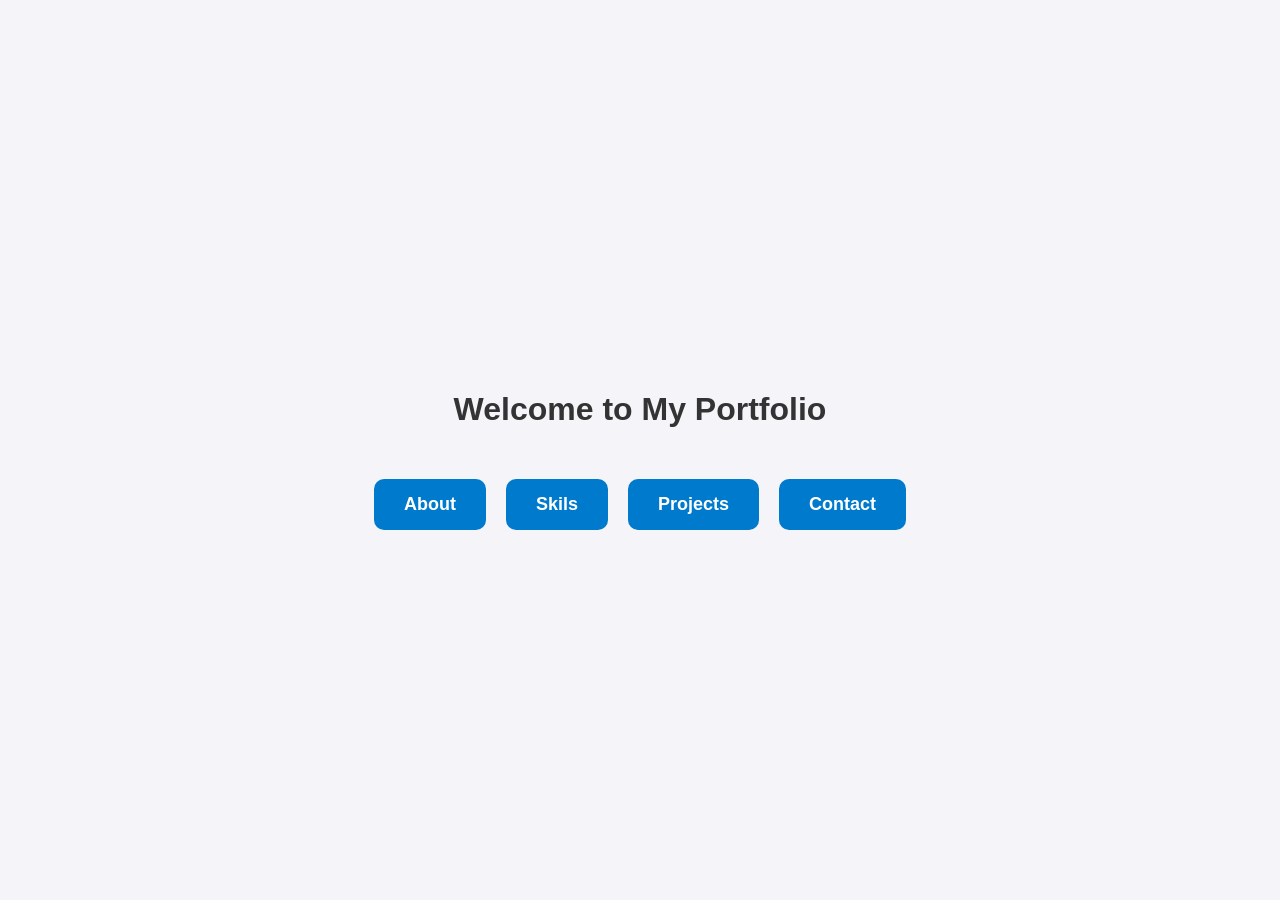
<file: index.html>
<!DOCTYPE html>
<html lang="en">
<head>
  <meta charset="UTF-8">
  <meta name="viewport" content="width=device-width, initial-scale=1.0">
  <title>Priyanshu Sharma - Portfolio</title>
  <link rel="stylesheet" href="style.css">
</head>
<body>
  <div class="home-container">
    <h1>Welcome to My Portfolio</h1>
    <div class="button-grid">
      <a href="about.html" class="btn">About</a>
      <a href="skills.html" class="btn">Skils</a>
      <a href="projects.html" class="btn">Projects</a>
      <a href="contact.html" class="btn">Contact</a>
    </div>
  </div>
</body>
</html>
</file>
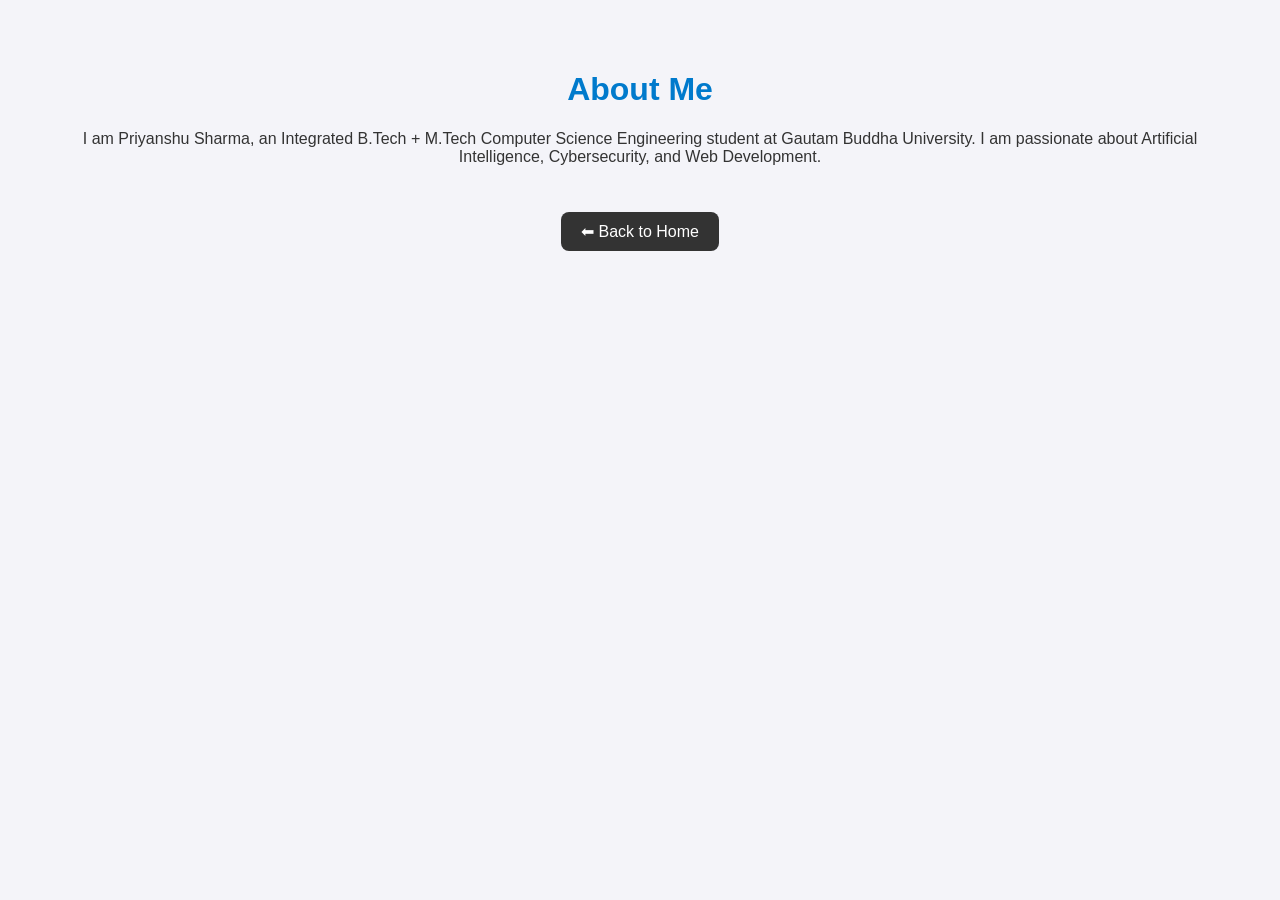
<file: about.html>
<!DOCTYPE html>
<html lang="en">
<head>
  <meta charset="UTF-8">
  <meta name="viewport" content="width=device-width, initial-scale=1.0">
  <title>About - Priyanshu Sharma</title>
  <link rel="stylesheet" href="style.css">
</head>
<body>
  <div class="page-container">
    <h1>About Me</h1>
    <p>
      I am Priyanshu Sharma, an Integrated B.Tech + M.Tech Computer Science Engineering student at Gautam Buddha University. 
      I am passionate about Artificial Intelligence, Cybersecurity, and Web Development.
    </p>
    <a href="index.html" class="back-btn">⬅ Back to Home</a>
  </div>
</body>
</html>
</file>
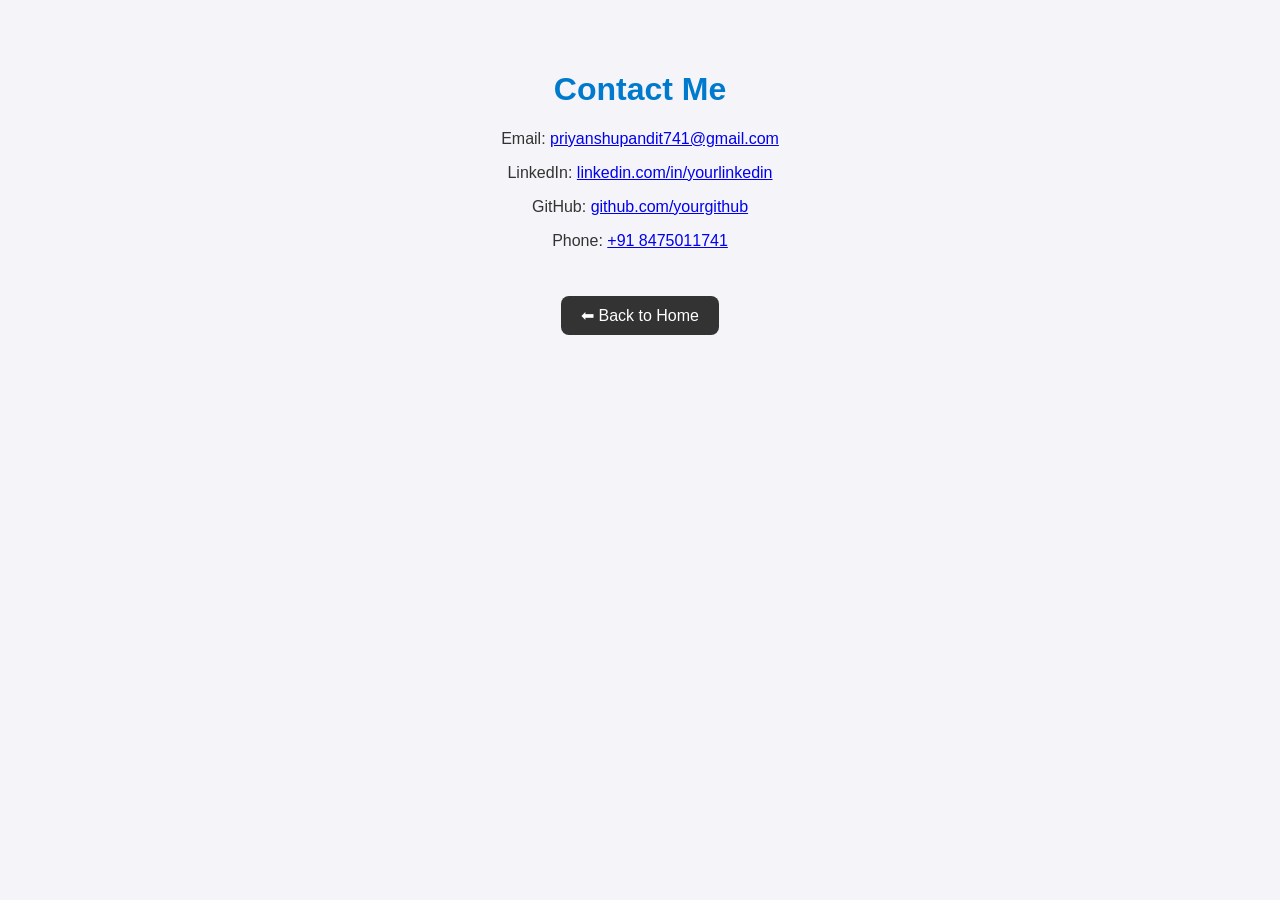
<file: contact.html>
<!DOCTYPE html>
<html lang="en">
<head>
  <meta charset="UTF-8">
  <meta name="viewport" content="width=device-width, initial-scale=1.0">
  <title>Contact - Priyanshu Sharma</title>
  <link rel="stylesheet" href="style.css">
</head>
<body>
  <div class="page-container">
    <h1>Contact Me</h1>
    <p>Email: <a href="mailto:priyanshupandit741@gmail.com">priyanshupandit741@gmail.com</a></p>
    <p>LinkedIn: <a href="https://linkedin.com/in/yourlinkedin" target="_blank">linkedin.com/in/yourlinkedin</a></p>
    <p>GitHub: <a href="https://github.com/yourgithub" target="_blank">github.com/yourgithub</a></p>
     <p>Phone: <a href="tel:+918475011741">+91 8475011741</a></p>
    <a href="index.html" class="back-btn">⬅ Back to Home</a>
  </div>
</body>
</html>
</file>
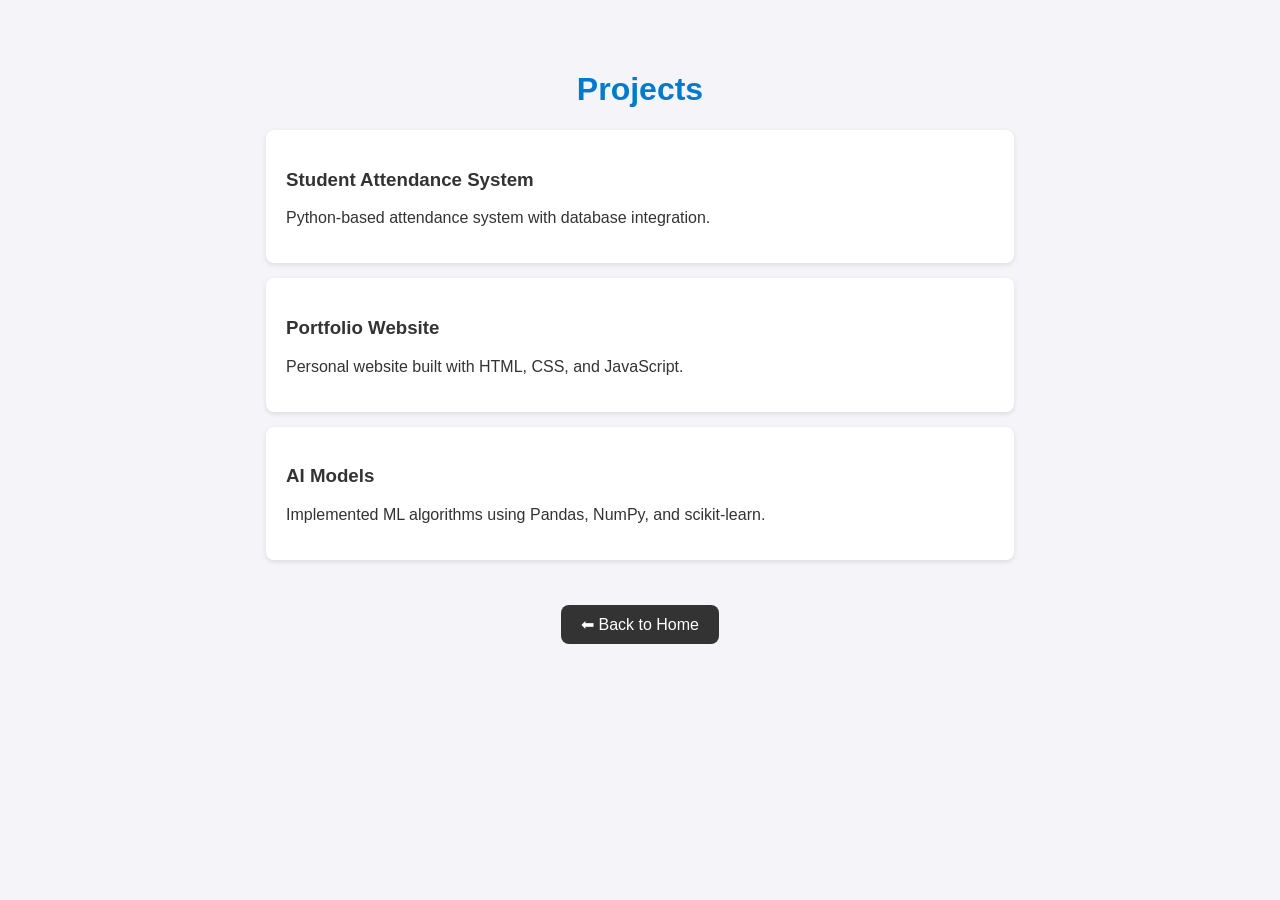
<file: projects.html>
<!DOCTYPE html>
<html lang="en">
<head>
  <meta charset="UTF-8">
  <meta name="viewport" content="width=device-width, initial-scale=1.0">
  <title>Projects - Priyanshu Sharma</title>
  <link rel="stylesheet" href="style.css">
</head>
<body>
  <div class="page-container">
    <h1>Projects</h1>
    <div class="project-card">
      <h3>Student Attendance System</h3>
      <p>Python-based attendance system with database integration.</p>
    </div>
    <div class="project-card">
      <h3>Portfolio Website</h3>
      <p>Personal website built with HTML, CSS, and JavaScript.</p>
    </div>
    <div class="project-card">
      <h3>AI Models</h3>
      <p>Implemented ML algorithms using Pandas, NumPy, and scikit-learn.</p>
    </div>
    <a href="index.html" class="back-btn">⬅ Back to Home</a>
  </div>
</body>
</html>
</file>
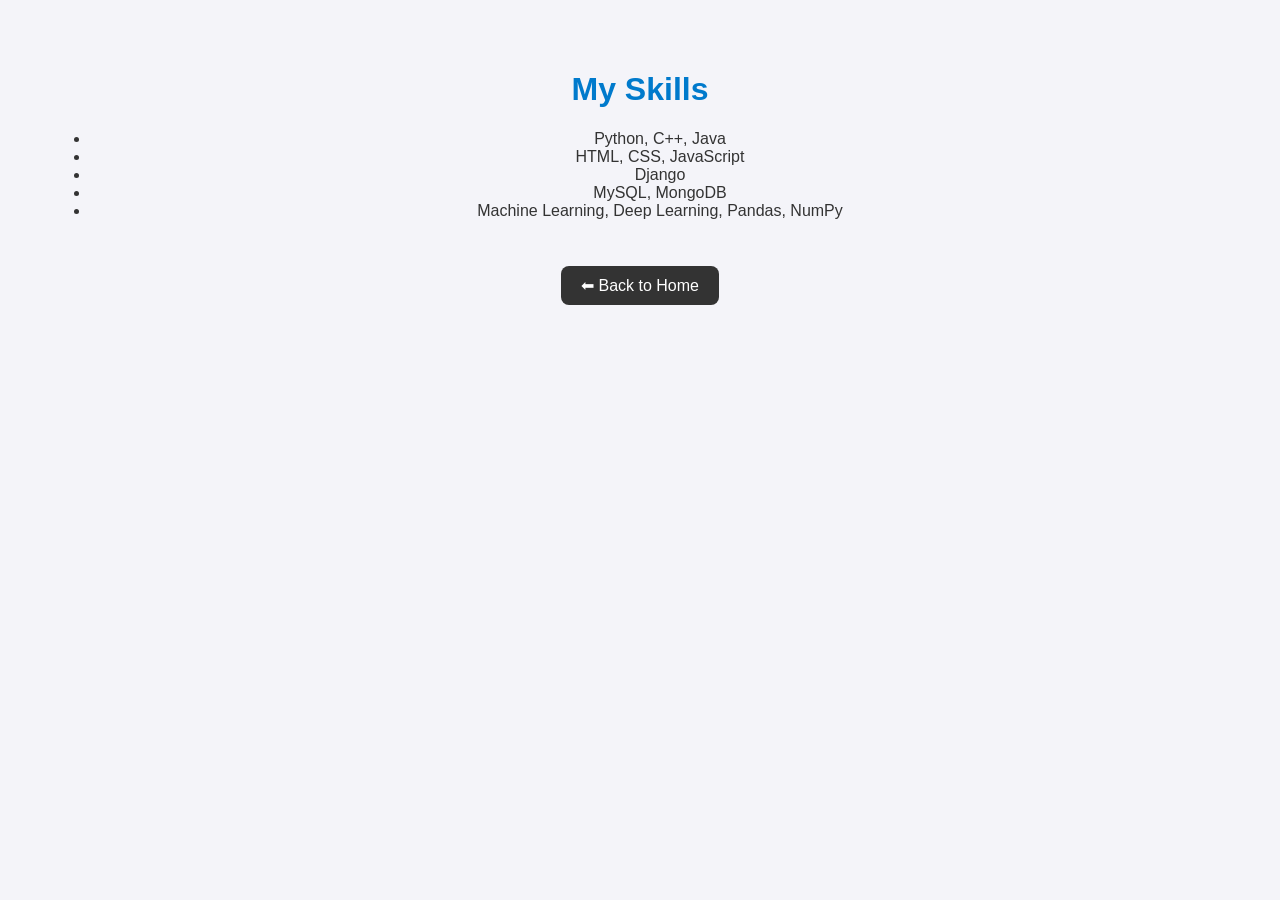
<file: skills.html>
<!DOCTYPE html>
<html lang="en">
<head>
  <meta charset="UTF-8">
  <meta name="viewport" content="width=device-width, initial-scale=1.0">
  <title>Skills - Priyanshu Sharma</title>
  <link rel="stylesheet" href="style.css">
</head>
<body>
  <div class="page-container">
    <h1>My Skills</h1>
    <ul>
      <li>Python, C++, Java</li>
      <li>HTML, CSS, JavaScript</li>
      <li>Django</li>
      <li>MySQL, MongoDB</li>
      <li>Machine Learning, Deep Learning, Pandas, NumPy</li>
    </ul>
    <a href="index.html" class="back-btn">⬅ Back to Home</a>
  </div>
</body>
</html>
</file>
<file: style.css>
body {
  margin: 0;
  font-family: Arial, sans-serif;
  background: #f4f4f9;
  color: #333;
  text-align: center;
}

/* Home Page */
.home-container {
  display: flex;
  flex-direction: column;
  justify-content: center;
  align-items: center;
  height: 100vh;
}

.button-grid {
  display: flex;
  gap: 20px;
  flex-wrap: wrap;
  margin-top: 30px;
}

.btn {
  background: #007acc;
  color: #fff;
  padding: 15px 30px;
  border-radius: 10px;
  text-decoration: none;
  font-size: 18px;
  font-weight: bold;
  transition: 0.3s;
}

.btn:hover {
  background: #333;
  color: #fff;
}

/* Other Pages */
.page-container {
  padding: 50px;
}

.page-container h1 {
  color: #007acc;
}

.project-card {
  background: #fff;
  padding: 20px;
  margin: 15px auto;
  border-radius: 8px;
  width: 60%;
  box-shadow: 0 2px 5px rgba(0,0,0,0.1);
  text-align: left;
}

.back-btn {
  display: inline-block;
  margin-top: 30px;
  background: #333;
  color: #fff;
  padding: 10px 20px;
  border-radius: 8px;
  text-decoration: none;
}

.back-btn:hover {
  background: #007acc;
}
</file>
